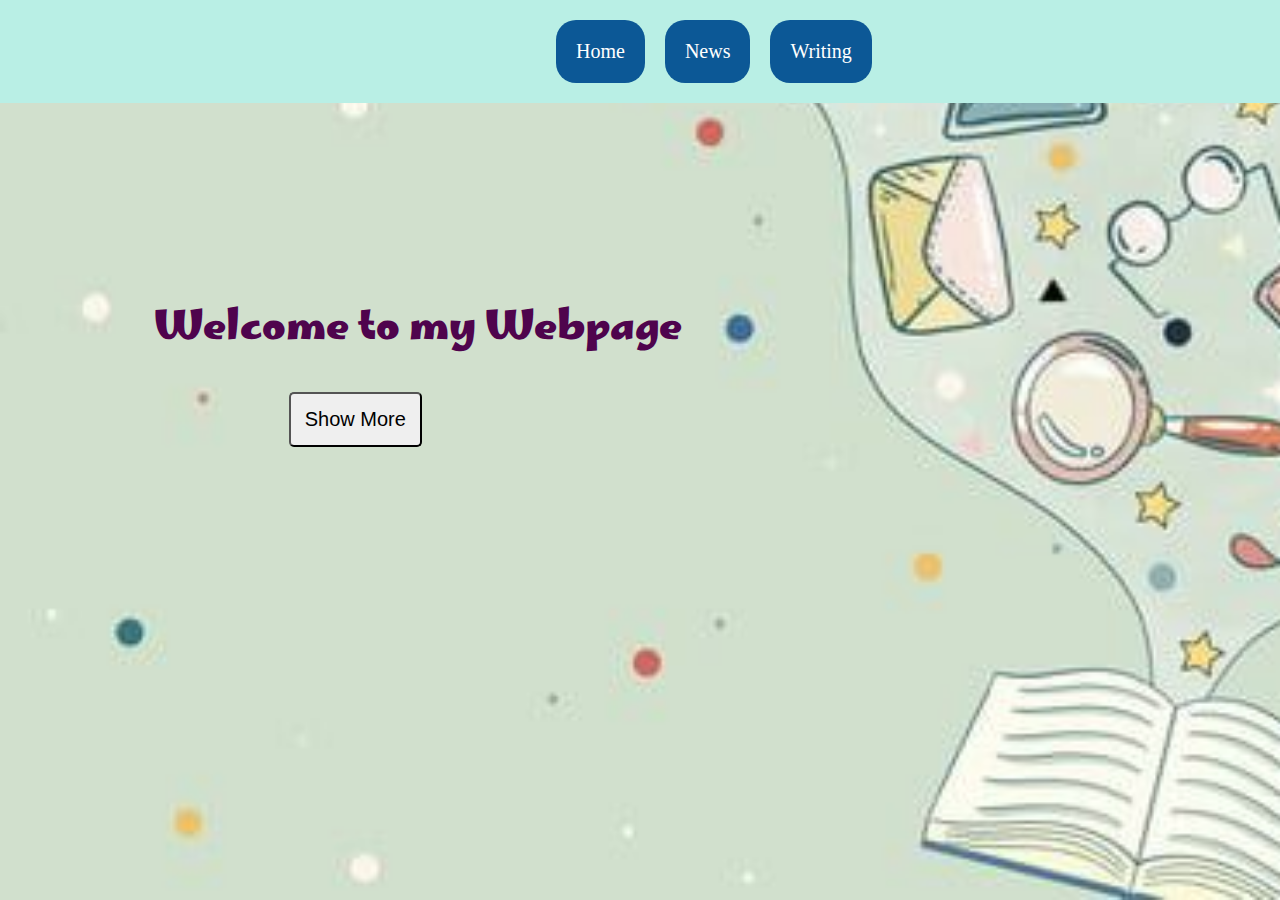
<file: index.html>
<html>
    <head>
        <title>webpage</title>
        <link rel="stylesheet" href="style.css">
        <link href="https://fonts.googleapis.com/css2?family=Marhey:wght@300&display=swap" rel="stylesheet">

    </head>

    <body>
        <main>
            <nav>
                <ol>
                    <li><a href="#">Home</a></li>
                    <li><a href="news.html">News</a></li>
                    <li><a href="writing.html">Writing</a></li>
                </ol>
            </nav>
        </main>
        
        <section id="s">
            <h1>Welcome to my Webpage</h1>
            <button><a id="b" href="news.html">Show More</a></button>
        </section>
    </body>
</html>
</file>
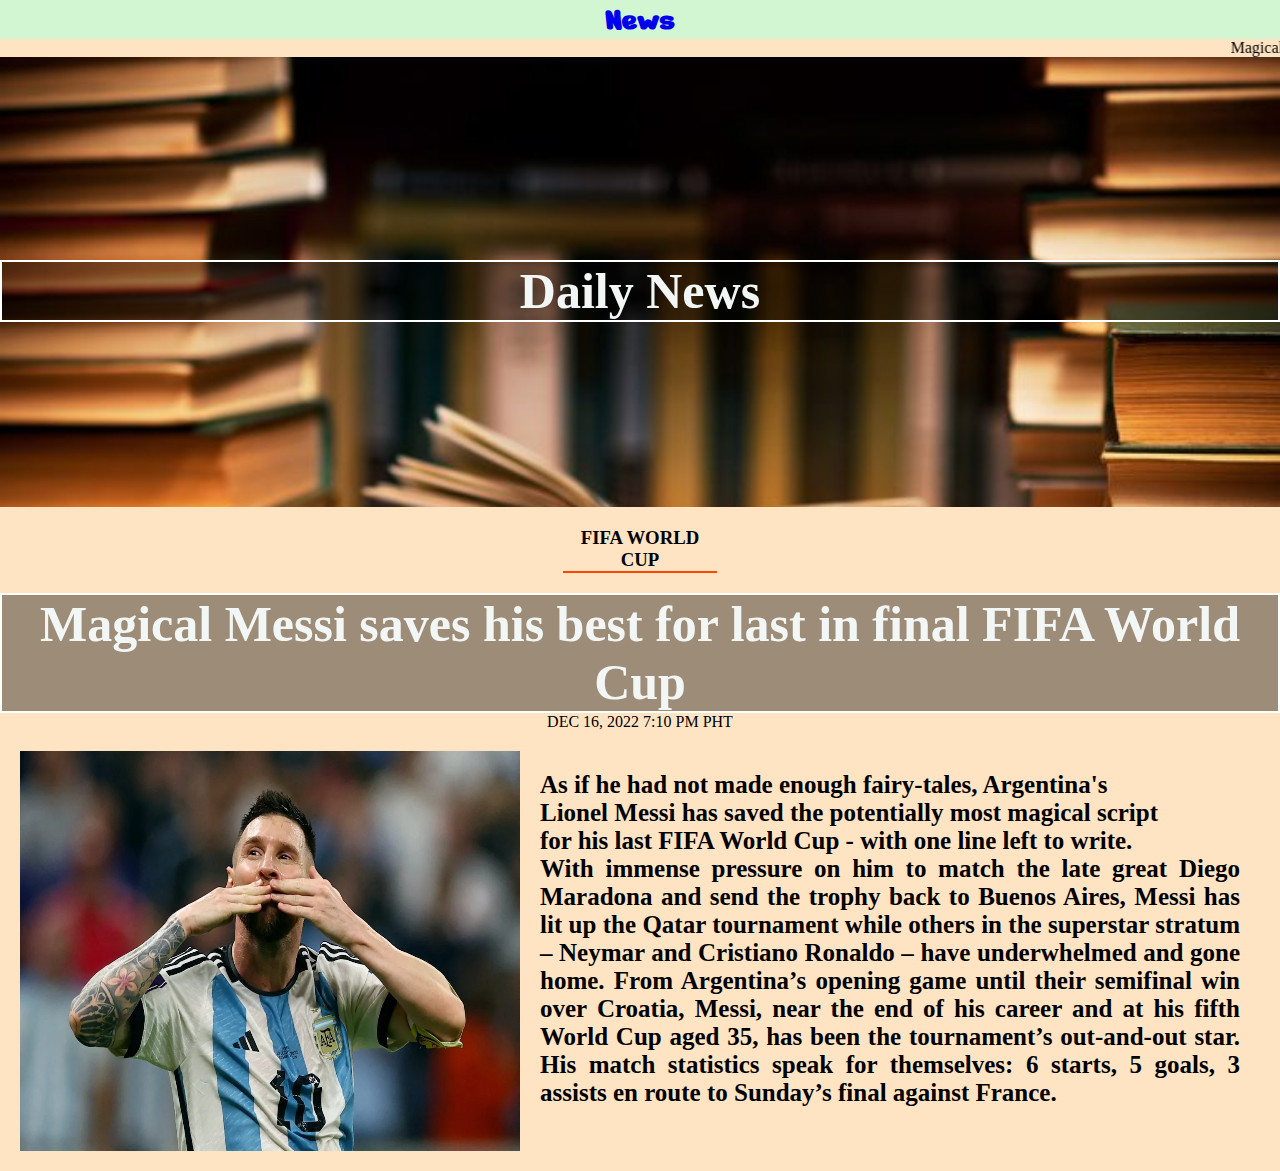
<file: news.html>
<html>
    <head>
        <title>news</title>
        <link rel="stylesheet" href="./css/news.css">
        <link href="https://fonts.googleapis.com/css2?family=Nerko+One&display=swap" rel="stylesheet">

    </head>
    <body>
        <main>
            <h1><a href="index.html">News</a></h1>

        </main>
        <section> 
            <marquee behavior="" direction="left">
                Magical Messi saves his best for last in final FIFA World Cup |  France players hit by colds as FIFA World Cup final vs Argentina looms
                | Club World Cup: What is the new tournament FIFA boss has announced? | FIFA's 'Best World Cup Ever' Came at Migrant Workers' Loss
            </marquee>
        </section>
        <section id="s">
            <h2>Daily News</h2>
        </section>
        <section>
            <h3> FIFA WORLD CUP</h3>
            <h2>Magical Messi saves his best for last in final FIFA World Cup</h2>
            <p>DEC 16, 2022 7:10 PM PHT</p>
            <div id="div">
                <img src="./images/img13.webp" alt="img13">
                <h4>As if he had not made enough fairy-tales,  
                    Argentina's <br> Lionel Messi has saved the potentially most magical script <br> 
                    for his last FIFA World Cup - with one line left to write. <br>

                    With immense pressure on him to match the late great Diego Maradona and send the trophy back to Buenos Aires, Messi has lit up the Qatar tournament while others in the superstar stratum – Neymar and Cristiano Ronaldo – have underwhelmed and gone home.

From Argentina’s opening game until their semifinal win over Croatia, Messi, near the end of his career and at his fifth World Cup aged 35, has been the tournament’s out-and-out star.

His match statistics speak for themselves: 6 starts, 5 goals, 3 assists en route to Sunday’s final against France.



                </h4>
              

            </div>
        </section>
    </body>
</html>
</file>
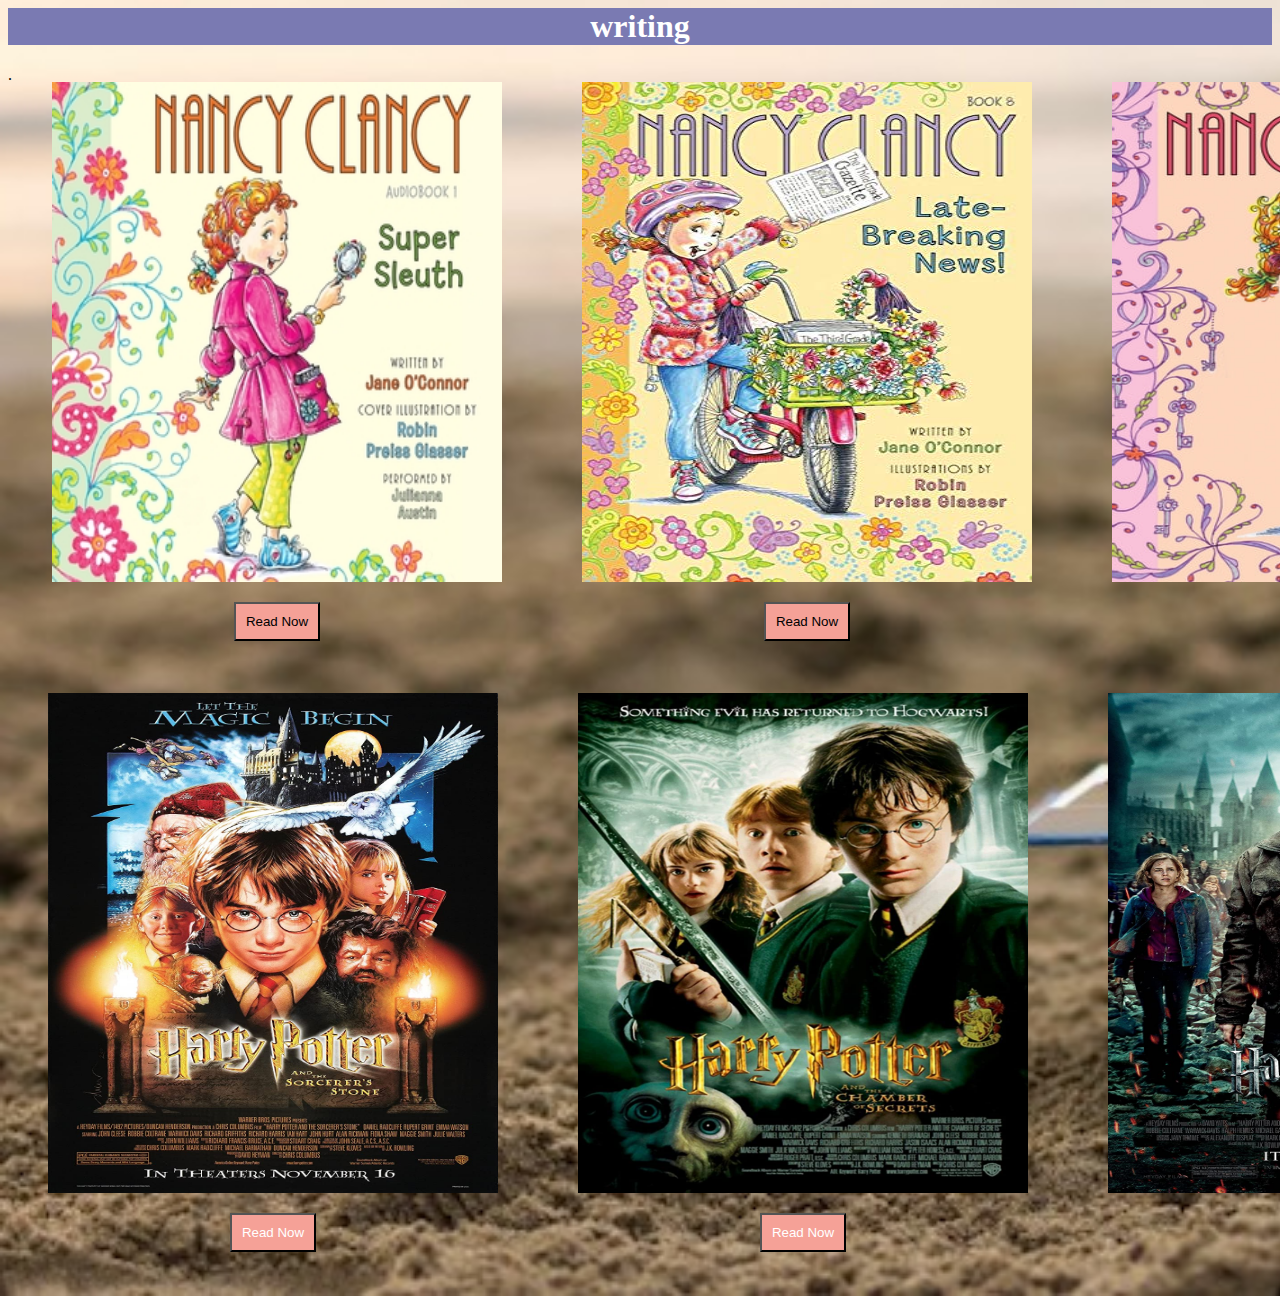
<file: writing.html>
<html>
    <head>
        <title>writing</title>
        <link rel="stylesheet" href="./css/writing.css">
    </head>

    <body>
        <main>
            <h1><a href="./index.html">writing</a></h1>
            
        </main>
        <section>.
            <figure>
                <img src="./images/img14.jpg" alt="img14">
                <button><a id="link" href="https://www.amazon.com/Nancy-Clancy-Super-Sleuth-OConnor/dp/0062084194/ref=sr_1_4?crid=3TRQUKX7CVPJB&keywords=nancy+clancy&qid=1674270540&sprefix=nancy+clancy%2Caps%2C366&sr=8-4" target="_blank">
                    Read Now</a></button>
            </figure>
            <figure>
                <img src="./images/img15.jpg" alt="img15">
                <button><a id="link" href="https://www.amazon.com/Fancy-Nancy-Clancy-Late-Breaking-News/dp/0062269720/ref=sr_1_1?crid=BUI88HCNMJWJ&keywords=nancy+clancy+late+breaking+news&qid=1674270788&s=books&sprefix=Nancy+Clancy+late%2Cstripbooks-intl-ship%2C461&sr=1-1&asin=0062269720&revisionId=&format=4&depth=1" target="_blank">
                    Read Now
                </a></button>
            </figure>
            <figure>
                <img src="./images/img16.jpg" alt="img16">
                <button><a id="link" href="https://www.amazon.com/Nancy-Clancy-Super-Sleuth-OConnor/dp/0062084194/ref=sr_1_4?crid=3TRQUKX7CVPJB&keywords=nancy+clancy&qid=1674270540&sprefix=nancy+clancy%2Caps%2C366&sr=8-4"  target="_blank">
                    Read Now
                </a></button>
            </figure>
        </section>
        
        <section>
            <figure>
                <img src="./images/img17.jpg" alt="img17">
                <button><a href="https://www.amazon.com/Themes-Harry-Potter-Sorcerers-Stone/dp/0757991718/ref=sr_1_8?crid=1BUGDTBWEWYR2&keywords=harry+potter+the+sorcerer%27s+stone+book&qid=1674271396&sprefix=harry+potter+the+sor%2Caps%2C351&sr=8-8" target="_blank">
                    Read Now
                
                </a></button>
            </figure>
            <figure>
                <img src="./images/img18.jpg" alt="img18">
                <button><a href="https://www.amazon.com/stores/John-Williams/author/B001HPWXFC?ref=ap_rdr&store_ref=ap_rdr&isDramIntegrated=true&shoppingPortalEnabled=true" target="_blank">
                    Read Now</a></button>
            </figure>
            <figure>
                <img src="./images/img19.jpg" alt="img19">
                <button><a href="https://www.amazon.com/Harry-Potter-Deathly-Hallows-Part-ebook/dp/B005OYUZOS/ref=sr_1_1?crid=2Q55EMQXGUIRD&keywords=harry+potter+the+deathly+hallows+part+2&qid=1674272093&s=digital-text&sprefix=harry+potter+the+deathly+hallows+part+2%2Cdigital-text%2C303&sr=1-1" target="_blank">
                    Read Now
                </a></button>
            </figure>
        </section>
    </body>
</html>
</file>
<file: style.css>
body{

    background-image: url(./images/img11.jpg);
    background-size: cover;
    background-repeat: no-repeat;
    margin:0 auto;
}

main{

    background-color: rgb(185, 239, 229);
    padding: 20px;
}

ol{
    list-style: none;
    display: flex;
    margin: 0 40%;
}

a{
    text-decoration: none;
    color:white;
    font-size: 20px;
}

li{
    background-color: rgb(12, 88, 150);
    padding: 20px;
    margin-right: 20px;
    border-radius: 20px;
}

#s{
    margin-top: 15%;
    margin-left: 12%;
}

h1{

    font-size: 40px;
    font-family: 'Marhey';
    color: rgb(79, 4, 77);
}

button{
    margin-left: 12%;
    padding: 14px;
    border-radius: 5px;
    color:black;
}

#b{
    color:black;
}
</file>
<file: css/news.css>
*{
    margin:0;
    padding:0;
}
body{

    text-align: center;
    background-color: bisque;
}

h1{
    background-color: rgb(210, 246, 210);
    font-family: 'Nerko One';
}

a{
    text-decoration: none;
   

}

#s{
    background-image: url(../images/img12.jpg);
    height:50vh;
    background-size:cover;
    margin: 0;
    padding:0;
}

h2{
    color: rgb(242, 247, 245);
    position: relative;
    top:45%;
    font-size: 50px;
    border: 2px solid white;
    background-color: rgba(0, 0, 0, 0.384);
}

h3{
    margin:20px 44%;
}
h3:after{
    content:'';
    border-bottom: 2px solid orangered;
    width:100%;
    display: block;

}


img{
    width:500px;
    height: 400px;
    float:left;
}


#div{
    display: flex;
    margin:20px;
}   


#div1{
    display:block;
}

h4{
    text-align: justify;
    margin:20px;
    font-size: 25px;
    font-family:cursive;
}
</file>
<file: css/writing.css>
body{

    background-image: url(../images/img13.jpg);
    background-size: cover;
    text-align: center;

}

h1{

    background-color: rgb(122, 122, 178);
    color: antiquewhite;
}


a{
    text-decoration: none;
    color: rgb(255, 255, 255);
}


section{
    display:flex;
}

img{
    height: 500px;
    width: 450px;
}

img:hover{
    transform: scale(1.2);
    transition: transform 2s;
}

#link{
    color:black;
}

button{
    background-color: rgb(245, 161, 151);
    padding: 10px;
    margin: 20px;
}
</file>
